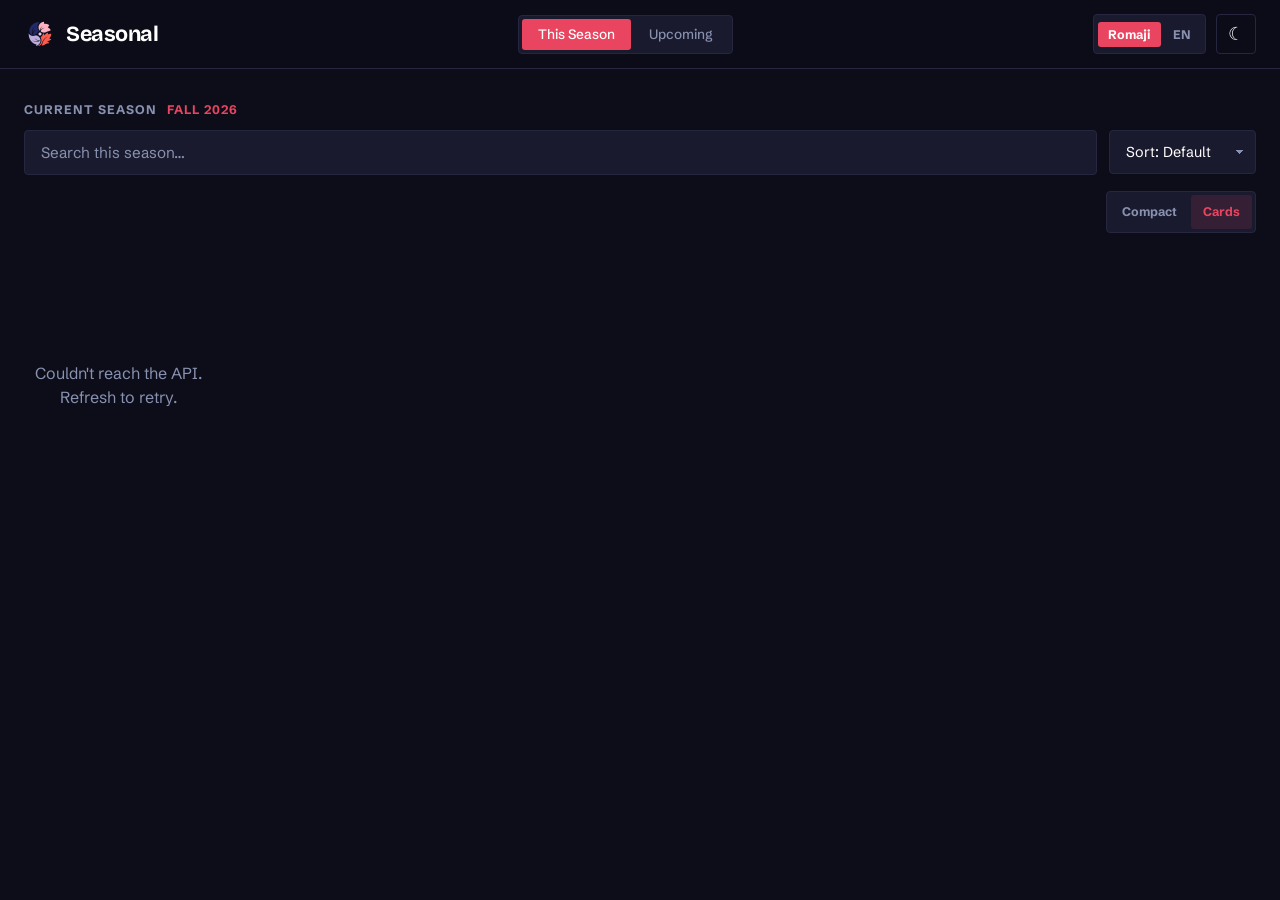
<file: index.html>
<!DOCTYPE html>
<html lang="en" data-theme="dark">
<head>
<meta charset="UTF-8" />
<meta name="viewport" content="width=device-width, initial-scale=1.0" />
<title>Seasonal: Animelist</title>
<link rel="icon" href="assets/seasonal-logo.png" />
<link rel="preconnect" href="https://fonts.googleapis.com" />
<link rel="preconnect" href="https://fonts.gstatic.com" crossorigin />
<link href="https://fonts.googleapis.com/css2?family=Bricolage+Grotesque:opsz,wght@12..96,400..800&family=Schibsted+Grotesk:wght@400;500;700&display=swap" rel="stylesheet" />
<link rel="stylesheet" href="css/style.css?v=2" />
</head>
<body>
    <header class="header">
        <div class="header__inner">
        <a href="#" class="logo">
            <img class="logo__mark" src="assets/seasonal-logo.png" alt="" />
            <span class="logo__text">Seasonal</span>
        </a>

        <nav class="season-toggle" id="seasonToggle">
            <button class="season-toggle__btn is-active" data-season="now">This Season</button>
            <button class="season-toggle__btn" data-season="upcoming">Upcoming</button>
        </nav>

        <div class="header__right">
            <button class="lang-switch" id="langSwitch" aria-label="Toggle title language" title="Toggle title language">
                <span class="lang-switch__label" data-lang="romaji">Romaji</span>
                <span class="lang-switch__label" data-lang="english">EN</span>
            </button>

            <button class="theme-switch" id="themeSwitch" aria-label="Toggle theme">
                <span class="theme-switch__icon theme-switch__icon--sun">☀</span>
                <span class="theme-switch__icon theme-switch__icon--moon">☾</span>
            </button>

            <button class="menu-switch" id="menuSwitch" type="button" aria-controls="menuDrawer" aria-expanded="false">
                <span class="menu-switch__icon" aria-hidden="true">☰</span>
                <span>Menu</span>
            </button>
            </div>
        </div>
    </header>

<section class="controls">
    <p class="current-season"><span id="seasonMarkerText">Current season</span> <strong id="currentSeasonLabel"></strong></p>
    <div class="controls__inner">
    <div class="search">
        <input
        type="text"
        id="searchInput"
        class="search__input"
        placeholder="Search this season…"
        autocomplete="off"
        />
    </div>

    <div class="sort">
        <select id="sortSelect" class="sort__select">
        <option value="default">Sort: Default</option>
        <option value="score">Highest Score</option>
        <option value="popularity">Most Popular</option>
        <option value="episodes">Episode Count</option>
        </select>
    </div>
    </div>

    <div class="browse-toolbar">
        <div class="view-toggle" id="viewToggle" aria-label="View style">
            <button class="view-toggle__btn" type="button" data-view="compact" aria-pressed="false">Compact</button>
            <button class="view-toggle__btn" type="button" data-view="cards" aria-pressed="false">Cards</button>
        </div>

        <button class="filter-switch" id="filterSwitch" type="button" aria-controls="filterDrawer" aria-expanded="false">
            <span>Filters</span>
            <span class="filter-switch__count" id="filterCount" hidden>0</span>
        </button>
    </div>

    <div class="genres genres--desktop" id="genreFilter">
    </div>
</section>

<main class="grid-wrap">
    <div class="grid" id="animeGrid">
    </div>

    <div class="empty" id="emptyState" hidden>
        <p>No anime match your filters.</p>
        <button class="empty__clear" id="emptyClearFilters" type="button">Clear filters</button>
    </div>
</main>

<aside class="drawer" id="filterDrawer" aria-hidden="true">
    <button class="drawer__backdrop" type="button" data-drawer-close aria-label="Close filters"></button>
    <div class="drawer__panel" role="dialog" aria-modal="true" aria-labelledby="filterDrawerTitle" tabindex="-1">
        <div class="drawer__header">
            <h2 class="drawer__title" id="filterDrawerTitle">Filters</h2>
            <button class="drawer__close" type="button" data-drawer-close aria-label="Close filters">✕</button>
        </div>

        <section class="drawer__section" aria-labelledby="drawerSortTitle">
            <h3 class="drawer__heading" id="drawerSortTitle">Sort</h3>
            <select id="drawerSortSelect" class="sort__select drawer__select">
                <option value="default">Default</option>
                <option value="score">Highest Score</option>
                <option value="popularity">Most Popular</option>
                <option value="episodes">Episode Count</option>
            </select>
        </section>

        <section class="drawer__section" aria-labelledby="drawerGenresTitle">
            <div class="drawer__section-header">
                <h3 class="drawer__heading" id="drawerGenresTitle">Genres</h3>
                <button class="drawer__clear" id="clearFilters" type="button">Clear filters</button>
            </div>
            <div class="genres genres--drawer" id="drawerGenreFilter"></div>
        </section>
    </div>
</aside>

<aside class="drawer" id="menuDrawer" aria-hidden="true">
    <button class="drawer__backdrop" type="button" data-drawer-close aria-label="Close menu"></button>
    <div class="drawer__panel" role="dialog" aria-modal="true" aria-labelledby="menuDrawerTitle" tabindex="-1">
        <div class="drawer__header">
            <h2 class="drawer__title" id="menuDrawerTitle">Menu</h2>
            <button class="drawer__close" type="button" data-drawer-close aria-label="Close menu">✕</button>
        </div>

        <section class="drawer__section drawer__preferences" aria-labelledby="drawerPreferencesTitle">
            <h3 class="drawer__heading" id="drawerPreferencesTitle">Preferences</h3>
            <button class="drawer__preference" id="drawerLangSwitch" type="button">
                <span>Title language</span>
                <strong id="drawerLangValue">Romaji</strong>
            </button>
            <button class="drawer__preference" id="drawerThemeSwitch" type="button">
                <span>Theme</span>
                <strong id="drawerThemeValue">Dark</strong>
            </button>
        </section>
    </div>
</aside>

<div class="modal" id="modal" hidden>
    <div class="modal__backdrop" data-close></div>
    <div class="modal__panel" role="dialog" aria-modal="true" aria-labelledby="modalTitle" aria-label="Anime details">
    <button class="modal__close" data-close aria-label="Close">✕</button>
    <div class="modal__body" id="modalBody">
    </div>
    </div>
</div>

<script src="js/api.js"></script>
<script src="js/storage.js"></script>
<script src="js/ui.js"></script>
<script src="js/app.js"></script>
</body>
</html>
</file>
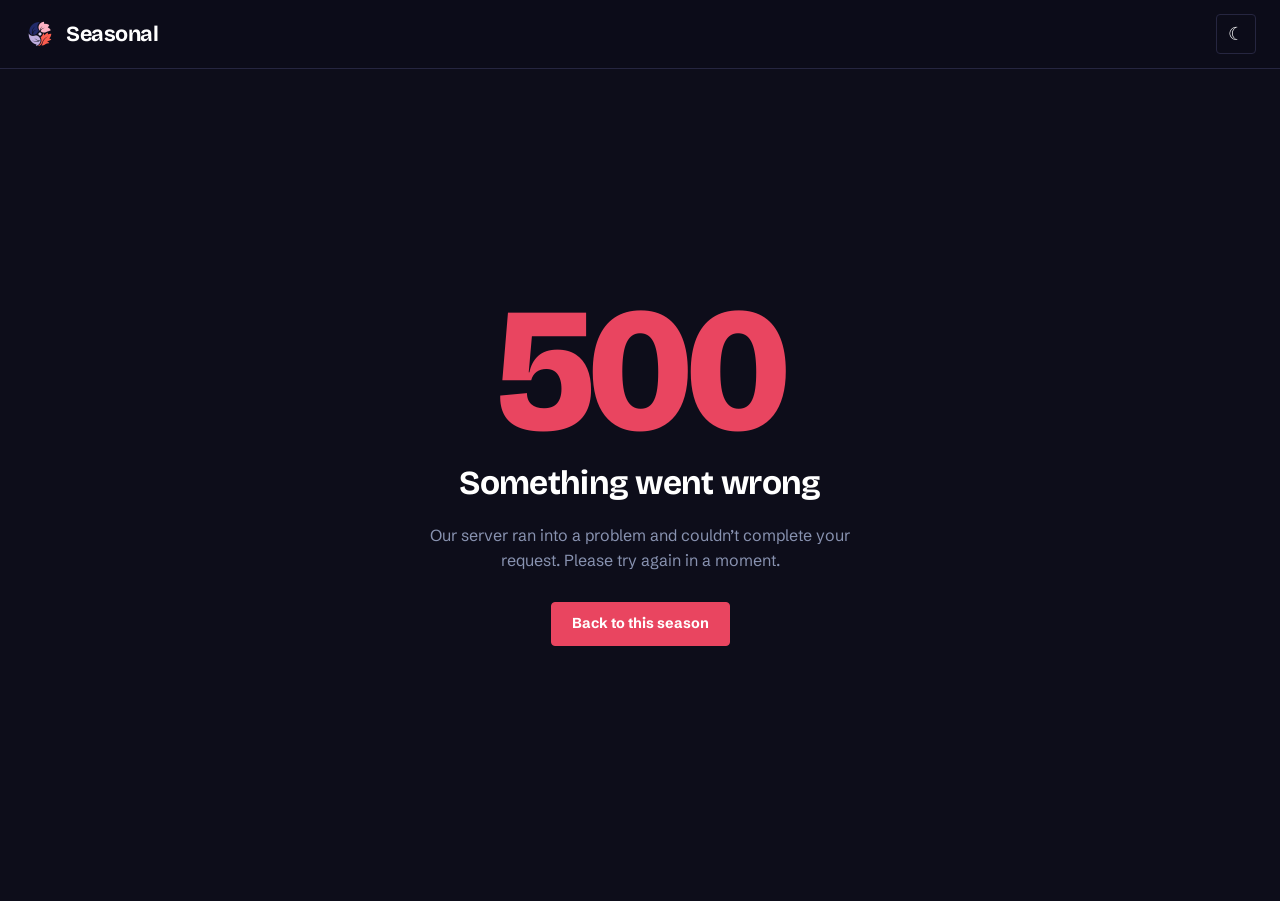
<file: 50x.html>
<!DOCTYPE html>
<html lang="en" data-theme="dark">
<head>
<meta charset="UTF-8" />
<meta name="viewport" content="width=device-width, initial-scale=1.0" />
<title>500 · Something went wrong — Seasonal</title>
<link rel="icon" href="/assets/seasonal-logo.png" />
<script>
  // Restore the saved theme before paint to avoid a flash.
  try {
    document.documentElement.setAttribute("data-theme", localStorage.getItem("seasonal_theme") || "dark");
  } catch (e) {}
</script>
<link rel="preconnect" href="https://fonts.googleapis.com" />
<link rel="preconnect" href="https://fonts.gstatic.com" crossorigin />
<link href="https://fonts.googleapis.com/css2?family=Bricolage+Grotesque:opsz,wght@12..96,400..800&family=Schibsted+Grotesk:wght@400;500;700&display=swap" rel="stylesheet" />
<link rel="stylesheet" href="/css/style.css?v=2" />
</head>
<body>
    <header class="header">
        <div class="header__inner">
            <a href="/" class="logo">
                <img class="logo__mark" src="/assets/seasonal-logo.png" alt="" />
                <span class="logo__text">Seasonal</span>
            </a>

            <div class="header__right">
                <button class="theme-switch" id="themeSwitch" type="button" aria-label="Toggle theme">
                    <span class="theme-switch__icon theme-switch__icon--sun">☀</span>
                    <span class="theme-switch__icon theme-switch__icon--moon">☾</span>
                </button>
            </div>
        </div>
    </header>

    <main class="error">
        <p class="error__code">500</p>
        <h1 class="error__title">Something went wrong</h1>
        <p class="error__message">Our server ran into a problem and couldn’t complete your request. Please try again in a moment.</p>
        <div class="error__actions">
            <a class="error__btn error__btn--primary" href="/">Back to this season</a>
        </div>
    </main>

    <script>
        // Theme toggle (mirrors the main app's persistence).
        document.getElementById("themeSwitch").addEventListener("click", function () {
            var root = document.documentElement;
            var next = root.getAttribute("data-theme") === "dark" ? "light" : "dark";
            root.setAttribute("data-theme", next);
            try { localStorage.setItem("seasonal_theme", next); } catch (e) {}
        });
    </script>
</body>
</html>
</file>
<file: css/style.css>
:root {
  --bg:            #0d0d1a;
  --bg-elev:       #1a1a2e;
  --bg-elev-2:     #16213e;
  --line:          #262640;
  --text:          #ffffff;
  --text-dim:      #8892b0;
  --accent:        #e94560;
  --accent-soft:   rgba(233, 69, 96, 0.12);

  --status-watching:  #4a9eff;
  --status-completed: #3ecf8e;
  --status-planned:   #8892b0;

  --font-display: "Bricolage Grotesque", serif;
  --font-body:    "Schibsted Grotesk", sans-serif;

  --radius: 4px;
  --maxw: 1280px;
}

:root[data-theme="light"] {
  --bg:          #f4f4f0;
  --bg-elev:     #ffffff;
  --bg-elev-2:   #ecece6;
  --line:        #dcdcd4;
  --text:        #14141f;
  --text-dim:    #6b6b78;
  --accent:      #e94560;
  --accent-soft: rgba(233, 69, 96, 0.10);
}

*, *::before, *::after { box-sizing: border-box; margin: 0; padding: 0; }

* {
  scrollbar-color: var(--accent) var(--bg);
  scrollbar-width: thin;
}

html { scroll-behavior: smooth; }

body {
  background: var(--bg);
  color: var(--text);
  font-family: var(--font-body);
  font-size: 15px;
  line-height: 1.5;
  -webkit-font-smoothing: antialiased;
  transition: background 0.3s ease, color 0.3s ease;
}

button { font-family: inherit; cursor: pointer; border: none; background: none; color: inherit; }
input, select { font-family: inherit; }
a { color: inherit; text-decoration: none; }
button:focus-visible,
input:focus-visible,
select:focus-visible,
.card:focus-visible {
  outline: 2px solid var(--accent);
  outline-offset: 3px;
}

.header {
  position: sticky;
  top: 0;
  z-index: 50;
  background: color-mix(in srgb, var(--bg) 85%, transparent);
  backdrop-filter: blur(10px);
  border-bottom: 1px solid var(--line);
}

.header__inner {
  max-width: var(--maxw);
  margin: 0 auto;
  padding: 0 24px;
  height: 68px;
  display: flex;
  align-items: center;
  justify-content: space-between;
  gap: 24px;
}

.logo { display: flex; align-items: center; gap: 10px; }
.logo__mark {
  width: 32px;
  height: 32px;
  object-fit: contain;
}
.logo__text {
  font-family: var(--font-display);
  font-weight: 700;
  font-size: 1.35rem;
  letter-spacing: -0.02em;
}

.season-toggle {
  display: flex;
  gap: 2px;
  background: var(--bg-elev);
  padding: 3px;
  border-radius: var(--radius);
  border: 1px solid var(--line);
}
.season-toggle__btn {
  padding: 7px 16px;
  font-size: 0.85rem;
  font-weight: 500;
  color: var(--text-dim);
  border-radius: 3px;
  transition: color 0.2s, background 0.2s;
}
.season-toggle__btn.is-active {
  background: var(--accent);
  color: #fff;
}

.theme-switch {
  width: 40px;
  height: 40px;
  border-radius: var(--radius);
  border: 1px solid var(--line);
  display: grid;
  place-items: center;
  font-size: 1.1rem;
}
.theme-switch__icon--sun { display: none; }
:root[data-theme="light"] .theme-switch__icon--sun { display: inline; }
:root[data-theme="light"] .theme-switch__icon--moon { display: none; }

.header__right { display: flex; align-items: center; gap: 10px; }

.menu-switch {
  display: none;
  min-height: 44px;
  align-items: center;
  gap: 7px;
  padding: 0 10px;
  border: 1px solid var(--line);
  border-radius: var(--radius);
  background: var(--bg-elev);
  color: var(--text-dim);
  font-size: 0.78rem;
  font-weight: 700;
}
.menu-switch__icon { color: var(--text); font-size: 1rem; }

.lang-switch {
  height: 40px;
  padding: 0 4px;
  border-radius: var(--radius);
  border: 1px solid var(--line);
  background: var(--bg-elev);
  display: flex;
  align-items: center;
  gap: 2px;
}
.lang-switch__label {
  padding: 5px 10px;
  font-size: 0.78rem;
  font-weight: 700;
  color: var(--text-dim);
  border-radius: 3px;
  transition: color 0.2s, background 0.2s;
}

:root[data-titlelang="romaji"]  .lang-switch__label[data-lang="romaji"],
:root[data-titlelang="english"] .lang-switch__label[data-lang="english"] {
  background: var(--accent);
  color: #fff;
}

.controls {
  max-width: var(--maxw);
  margin: 0 auto;
  padding: 32px 24px 0;
}
.current-season {
  margin-bottom: 10px;
  color: var(--text-dim);
  font-size: 0.78rem;
  font-weight: 700;
  letter-spacing: 0.08em;
  text-transform: uppercase;
}
.current-season strong {
  margin-left: 6px;
  color: var(--accent);
}
.controls__inner {
  display: flex;
  gap: 12px;
  flex-wrap: wrap;
}
.search { flex: 1; min-width: 220px; }
.search__input {
  width: 100%;
  padding: 12px 16px;
  background: var(--bg-elev);
  border: 1px solid var(--line);
  border-radius: var(--radius);
  color: var(--text);
  font-size: 0.95rem;
  transition: border-color 0.2s;
}
.search__input:focus { outline: none; border-color: var(--accent); }
.search__input::placeholder { color: var(--text-dim); }

.sort__select {
  padding: 12px 34px 12px 16px;
  background: var(--bg-elev);
  border: 1px solid var(--line);
  border-radius: var(--radius);
  color: var(--text);
  font-size: 0.9rem;
  cursor: pointer;
}
.sort__select,
.modal__status {
  appearance: none;
  background-image:
    linear-gradient(45deg, transparent 50%, var(--text-dim) 50%),
    linear-gradient(135deg, var(--text-dim) 50%, transparent 50%);
  background-position:
    calc(100% - 15px) center,
    calc(100% - 11px) center;
  background-repeat: no-repeat;
  background-size: 4px 4px;
}
.sort__select:focus { outline: none; border-color: var(--accent); }

.genres {
  display: flex;
  gap: 8px;
  flex-wrap: wrap;
  margin-top: 16px;
}
.browse-toolbar {
  display: flex;
  justify-content: flex-end;
  gap: 10px;
  margin-top: 16px;
}
.view-toggle {
  display: flex;
  gap: 2px;
  padding: 3px;
  border: 1px solid var(--line);
  border-radius: var(--radius);
  background: var(--bg-elev);
}
.view-toggle__btn {
  min-height: 34px;
  padding: 0 12px;
  border-radius: 3px;
  color: var(--text-dim);
  font-size: 0.78rem;
  font-weight: 700;
  transition: color 0.18s, background 0.18s;
}
.view-toggle__btn.is-active {
  background: var(--accent-soft);
  color: var(--accent);
}
.filter-switch {
  display: none;
  min-height: 44px;
  align-items: center;
  gap: 7px;
  padding: 0 12px;
  border: 1px solid var(--line);
  border-radius: var(--radius);
  background: var(--bg-elev);
  color: var(--text);
  font-size: 0.82rem;
  font-weight: 700;
}
.filter-switch__count {
  min-width: 18px;
  height: 18px;
  padding: 0 5px;
  border-radius: 100px;
  background: var(--accent);
  color: #fff;
  font-size: 0.68rem;
  line-height: 18px;
  text-align: center;
}
.pill {
  padding: 6px 14px;
  font-size: 0.8rem;
  font-weight: 500;
  background: var(--bg-elev);
  border: 1px solid var(--line);
  border-radius: 100px;
  color: var(--text-dim);
  transition: color 0.18s, border-color 0.18s, background 0.18s;
}
.pill:hover { color: var(--text); border-color: var(--text-dim); }
.pill.is-active {
  background: var(--accent-soft);
  border-color: var(--accent);
  color: var(--accent);
}

.grid-wrap {
  max-width: var(--maxw);
  margin: 0 auto;
  padding: 32px 24px 80px;
}
.grid {
  display: grid;
  grid-template-columns: repeat(auto-fill, minmax(180px, 1fr));
  gap: 20px;
}
.grid[data-view="compact"] {
  display: flex;
  flex-direction: column;
  gap: 0;
  border-top: 1px solid var(--line);
}

.empty {
  text-align: center;
  color: var(--text-dim);
  padding: 80px 0;
  font-size: 1rem;
}
.empty__clear {
  min-height: 44px;
  margin-top: 10px;
  padding: 0 14px;
  border: 1px solid var(--line);
  border-radius: var(--radius);
  color: var(--accent);
  font-size: 0.85rem;
  font-weight: 700;
}

.card {
  position: relative;
  min-width: 0;
  border-radius: var(--radius);
  overflow: hidden;
  background: var(--bg-elev);
  cursor: pointer;
  border: 2px solid transparent;
  transition: transform 0.25s ease, border-color 0.25s ease;
}
.card:hover { transform: translateY(-6px); }
.card[data-status="watching"]  { border-color: var(--status-watching); }
.card[data-status="completed"] { border-color: var(--status-completed); }
.card[data-status="planned"]   { border-color: var(--status-planned); }

.card__img-wrap { position: relative; aspect-ratio: 2 / 3; overflow: hidden; }
.card__img { width: 100%; height: 100%; object-fit: cover; display: block; }
.card__body { min-width: 0; }

.card__badge {
  position: absolute;
  top: 8px;
  font-size: 0.72rem;
  font-weight: 700;
  padding: 4px 8px;
  border-radius: 3px;
}
.card__badge--score { right: 8px; background: var(--accent); color: #fff; }
.card__badge--eps   { left: 8px; background: rgba(0,0,0,0.65); color: #fff; }

.card__title {
  margin: 12px 12px 14px;
  font-size: 0.88rem;
  font-weight: 700;
  line-height: 1.3;
  display: -webkit-box;
  overflow: hidden;
  line-clamp: 2;
  -webkit-line-clamp: 2;
  -webkit-box-orient: vertical;
  overflow-wrap: anywhere;
}
.card__compact-meta { display: none; }
.card__status {
  display: none;
  width: fit-content;
  align-items: center;
  gap: 6px;
  margin: -5px 12px 12px;
  color: var(--text-dim);
  font-size: 0.72rem;
  font-weight: 700;
}
.card__status.is-tracked { display: flex; }
.card__status::before {
  width: 7px;
  height: 7px;
  border-radius: 50%;
  background: var(--text-dim);
  content: "";
}
.card[data-status="watching"] .card__status::before { background: var(--status-watching); }
.card[data-status="completed"] .card__status::before { background: var(--status-completed); }
.card[data-status="planned"] .card__status::before { background: var(--status-planned); }

.grid[data-view="compact"] .card {
  display: flex;
  gap: 14px;
  padding: 12px 0;
  border: 0;
  border-bottom: 1px solid var(--line);
  border-radius: 0;
  background: transparent;
}
.grid[data-view="compact"] .card:hover {
  background: var(--bg-elev);
  transform: none;
}
.grid[data-view="compact"] .card__img-wrap {
  flex: 0 0 88px;
  width: 88px;
  border-radius: var(--radius);
}
.grid[data-view="compact"] .card__badge { display: none; }
.grid[data-view="compact"] .card__body {
  display: flex;
  flex: 1;
  flex-direction: column;
  justify-content: center;
  padding-right: 12px;
}
.grid[data-view="compact"] .card__title {
  margin: 0 0 8px;
  font-size: 1rem;
}
.grid[data-view="compact"] .card__compact-meta {
  display: flex;
  flex-wrap: wrap;
  gap: 12px;
  color: var(--text-dim);
  font-size: 0.78rem;
  font-weight: 700;
}
.grid[data-view="compact"] .card__status {
  display: flex;
  margin: 12px 0 0;
}

.modal { position: fixed; inset: 0; z-index: 100; display: grid; place-items: center; padding: 24px; }
.modal[hidden] { display: none; }
.modal__backdrop { position: absolute; inset: 0; background: rgba(0,0,0,0.75); animation: fade 0.25s ease; }
.modal__panel {
  position: relative;
  width: min(640px, 100%);
  max-height: 88vh;
  overflow-y: auto;
  background: var(--bg-elev);
  border: 1px solid var(--line);
  border-radius: 8px;
  animation: rise 0.3s ease;
}
.modal__close {
  position: absolute;
  top: 14px;
  right: 14px;
  z-index: 2;
  width: 32px;
  height: 32px;
  border-radius: 50%;
  background: rgba(0,0,0,0.5);
  color: #fff;
  display: grid;
  place-items: center;
}

@keyframes fade { from { opacity: 0; } to { opacity: 1; } }
@keyframes rise { from { opacity: 0; transform: translateY(24px); } to { opacity: 1; transform: translateY(0); } }

.skeleton { pointer-events: none; border-color: transparent; }
.skeleton__box,
.skeleton__line {
  background: linear-gradient(90deg, var(--bg-elev) 25%, var(--bg-elev-2) 50%, var(--bg-elev) 75%);
  background-size: 200% 100%;
  animation: shimmer 1.4s infinite;
}
.skeleton__box { aspect-ratio: 2 / 3; }
.skeleton__line { height: 14px; margin: 12px; border-radius: 3px; }
.skeleton__line--short { width: 56%; }
@keyframes shimmer { 0% { background-position: 200% 0; } 100% { background-position: -200% 0; } }

.modal__loading { padding: 60px 24px; text-align: center; color: var(--text-dim); }
.modal__hero {
  height: 200px;
  background-size: cover;
  background-position: center 25%;
  position: relative;
}
.modal__hero::after {
  content: "";
  position: absolute;
  inset: 0;
  background: linear-gradient(to bottom, transparent 40%, var(--bg-elev));
}
.modal__content { padding: 0 28px 28px; margin-top: -40px; position: relative; }
.modal__title {
  font-family: var(--font-display);
  font-size: 1.6rem;
  font-weight: 700;
  line-height: 1.15;
  letter-spacing: -0.02em;
}
.modal__title,
.modal__subtitle {
  max-width: 100%;
  overflow-wrap: anywhere;
}
.modal__subtitle { color: var(--text-dim); font-size: 0.9rem; margin-top: 4px; }
.modal__meta {
  display: flex;
  gap: 16px;
  flex-wrap: wrap;
  margin: 16px 0;
  font-size: 0.85rem;
  color: var(--accent);
  font-weight: 700;
}
.modal__synopsis { color: var(--text-dim); line-height: 1.65; font-size: 0.92rem; margin-bottom: 16px; }
.modal__studio, .modal__genres { font-size: 0.88rem; margin-bottom: 6px; }
.modal__studio strong, .modal__genres strong { color: var(--text); }
.modal__actions { display: flex; gap: 12px; margin-top: 20px; flex-wrap: wrap; }
.modal__status {
  padding: 10px 34px 10px 14px;
  background: var(--bg);
  border: 1px solid var(--line);
  border-radius: var(--radius);
  color: var(--text);
  font-size: 0.9rem;
  cursor: pointer;
}
.modal__trailer {
  padding: 10px 18px;
  background: var(--accent);
  color: #fff;
  border-radius: var(--radius);
  font-size: 0.9rem;
  font-weight: 700;
  display: inline-flex;
  align-items: center;
}
.modal__episodes {
  margin-top: 24px;
  padding-top: 18px;
  border-top: 1px solid var(--line);
}
.modal__episodes-heading {
  display: flex;
  align-items: baseline;
  justify-content: space-between;
  gap: 12px;
  margin-bottom: 10px;
}
.modal__episodes-title {
  font-family: var(--font-display);
  font-size: 1.05rem;
}
.modal__episodes-count,
.modal__episodes-note {
  color: var(--text-dim);
  font-size: 0.78rem;
}
.modal__episodes-note { padding: 8px 0; }
.episode-list {
  max-height: 260px;
  overflow-y: auto;
  list-style: none;
  border: 1px solid var(--line);
  border-radius: var(--radius);
}
.episode-list__item {
  display: grid;
  grid-template-columns: auto minmax(0, 1fr) auto;
  align-items: center;
  gap: 10px;
  padding: 10px 12px;
  border-bottom: 1px solid var(--line);
}
.episode-list__item:last-child { border-bottom: 0; }
.episode-list__number {
  color: var(--accent);
  font-size: 0.72rem;
  font-weight: 700;
}
.episode-list__title { font-size: 0.82rem; }
.episode-list__flags,
.episode-list__date {
  color: var(--text-dim);
  font-size: 0.72rem;
}
.episode-list__date { white-space: nowrap; }

.card:not(.skeleton) { animation: cardIn 0.4s ease backwards; }
@keyframes cardIn { from { opacity: 0; transform: translateY(12px); } to { opacity: 1; transform: translateY(0); } }

/* ---------- MOBILE DRAWER ---------- */
.drawer {
  position: fixed;
  inset: 0;
  z-index: 90;
  visibility: hidden;
  pointer-events: none;
}
.drawer.is-open {
  visibility: visible;
  pointer-events: auto;
}
.drawer__backdrop {
  position: absolute;
  inset: 0;
  width: 100%;
  background: rgba(0,0,0,0.72);
  opacity: 0;
  transition: opacity 0.2s ease;
}
.drawer.is-open .drawer__backdrop { opacity: 1; }
.drawer__panel {
  position: absolute;
  top: 0;
  right: 0;
  width: min(360px, calc(100% - 24px));
  height: 100%;
  overflow-y: auto;
  padding: 18px;
  border-left: 1px solid var(--line);
  background: var(--bg);
  transform: translateX(100%);
  transition: transform 0.22s ease;
}
.drawer.is-open .drawer__panel { transform: translateX(0); }
.drawer__header,
.drawer__section-header {
  display: flex;
  align-items: center;
  justify-content: space-between;
  gap: 12px;
}
.drawer__header { margin-bottom: 26px; }
.drawer__title {
  font-family: var(--font-display);
  font-size: 1.15rem;
  letter-spacing: -0.02em;
}
.drawer__close {
  width: 44px;
  height: 44px;
  border: 1px solid var(--line);
  border-radius: var(--radius);
  color: var(--text-dim);
}
.drawer__section + .drawer__section {
  margin-top: 26px;
  padding-top: 20px;
  border-top: 1px solid var(--line);
}
.drawer__heading {
  color: var(--text-dim);
  font-size: 0.75rem;
  letter-spacing: 0.08em;
  text-transform: uppercase;
}
.drawer__select {
  width: 100%;
  min-height: 44px;
  margin-top: 10px;
}
.drawer__clear {
  min-height: 44px;
  color: var(--accent);
  font-size: 0.78rem;
  font-weight: 700;
}
.genres--drawer { margin-top: 10px; }
.genres--drawer .pill {
  min-height: 44px;
  padding: 7px 13px;
}
.drawer__preferences {
  display: grid;
  gap: 8px;
}
.drawer__preferences .drawer__heading { margin-bottom: 2px; }
.drawer__preference {
  display: flex;
  min-height: 48px;
  align-items: center;
  justify-content: space-between;
  gap: 12px;
  padding: 0 12px;
  border: 1px solid var(--line);
  border-radius: var(--radius);
  background: var(--bg-elev);
  color: var(--text-dim);
  font-size: 0.85rem;
}
.drawer__preference strong { color: var(--text); font-size: 0.8rem; }
.drawer-open { overflow: hidden; }

/* ---------- ERROR PAGE ---------- */
.error {
  max-width: var(--maxw);
  margin: 0 auto;
  min-height: calc(100vh - 68px);
  padding: 48px 24px 80px;
  display: flex;
  flex-direction: column;
  align-items: center;
  justify-content: center;
  text-align: center;
}
.error__code {
  font-family: var(--font-display);
  font-weight: 800;
  font-size: clamp(5rem, 22vw, 11rem);
  line-height: 0.9;
  letter-spacing: -0.04em;
  color: var(--accent);
}
.error__title {
  font-family: var(--font-display);
  font-weight: 700;
  font-size: clamp(1.4rem, 5vw, 2.1rem);
  letter-spacing: -0.02em;
  margin-top: 8px;
}
.error__message {
  max-width: 30rem;
  margin: 14px auto 0;
  color: var(--text-dim);
  font-size: 1rem;
  line-height: 1.6;
}
.error__actions {
  display: flex;
  gap: 12px;
  flex-wrap: wrap;
  justify-content: center;
  margin-top: 28px;
}
.error__btn {
  min-height: 44px;
  display: inline-flex;
  align-items: center;
  padding: 0 20px;
  border-radius: var(--radius);
  border: 1px solid var(--line);
  color: var(--text);
  font-size: 0.9rem;
  font-weight: 700;
  transition: background 0.2s, border-color 0.2s, color 0.2s;
}
.error__btn:hover { border-color: var(--accent); color: var(--accent); }
.error__btn:focus-visible { outline: 2px solid var(--accent); outline-offset: 3px; }
.error__btn--primary { background: var(--accent); border-color: var(--accent); color: #fff; }
.error__btn--primary:hover { color: #fff; filter: brightness(1.08); }

/* ---------- RESPONSIVE ---------- */
@media (max-width: 1023px) {
  .header__inner,
  .controls,
  .grid-wrap { padding-right: 20px; padding-left: 20px; }
  .grid { gap: 16px; }
}

@media (max-width: 767px) {
  .header__inner { height: 62px; gap: 10px; padding-right: 12px; padding-left: 12px; }
  .logo__text { display: none; }
  .logo__mark { width: 30px; height: 30px; }
  .season-toggle { margin-right: auto; }
  .season-toggle__btn {
    min-height: 44px;
    padding: 5px 10px;
    font-size: 0.76rem;
  }
  .header__right { gap: 0; }
  .header__right > .lang-switch,
  .header__right > .theme-switch { display: none; }
  .menu-switch { display: flex; }
  .controls { padding: 24px 16px 0; }
  .controls__inner { display: block; }
  .sort { display: none; }
  .search { min-width: 0; }
  .search__input { min-height: 46px; }
  .browse-toolbar {
    justify-content: space-between;
    margin-top: 12px;
  }
  .view-toggle { flex: 1; }
  .view-toggle__btn {
    min-height: 44px;
    flex: 1;
  }
  .filter-switch { display: flex; }
  .genres--desktop { display: none; }
  .grid-wrap { padding: 22px 16px 64px; }
  .grid { grid-template-columns: repeat(2, minmax(0, 1fr)); gap: 12px; }
  .card:hover { transform: none; }
  .card__badge { top: 6px; padding: 3px 6px; font-size: 0.64rem; }
  .card__badge--score { right: 6px; }
  .card__badge--eps { left: 6px; }
  .card__title { margin: 10px 10px 11px; font-size: 0.82rem; }
  .card__status { margin: -3px 10px 10px; font-size: 0.68rem; }
  .grid[data-view="compact"] .card { gap: 12px; padding: 10px 0; }
  .grid[data-view="compact"] .card__img-wrap {
    flex-basis: 76px;
    width: 76px;
  }
  .grid[data-view="compact"] .card__title { font-size: 0.92rem; }
  .modal {
    place-items: end center;
    padding: 0;
  }
  .modal__panel {
    width: 100%;
    max-height: 92vh;
    border-right: 0;
    border-bottom: 0;
    border-left: 0;
    border-radius: 10px 10px 0 0;
  }
  .modal__hero { height: 170px; }
  .modal__content { padding: 0 20px 24px; }
  .modal__close { width: 44px; height: 44px; }
  .error { min-height: calc(100vh - 62px); padding: 40px 16px 64px; }
}

@media (max-width: 359px) {
  .season-toggle__btn { padding-right: 8px; padding-left: 8px; font-size: 0.72rem; }
  .menu-switch { width: 44px; justify-content: center; padding: 0; }
  .menu-switch span:last-child { display: none; }
}

@media (prefers-reduced-motion: reduce) {
  *,
  *::before,
  *::after {
    scroll-behavior: auto !important;
    animation-duration: 0.01ms !important;
    animation-iteration-count: 1 !important;
    transition-duration: 0.01ms !important;
  }
}
</file>
